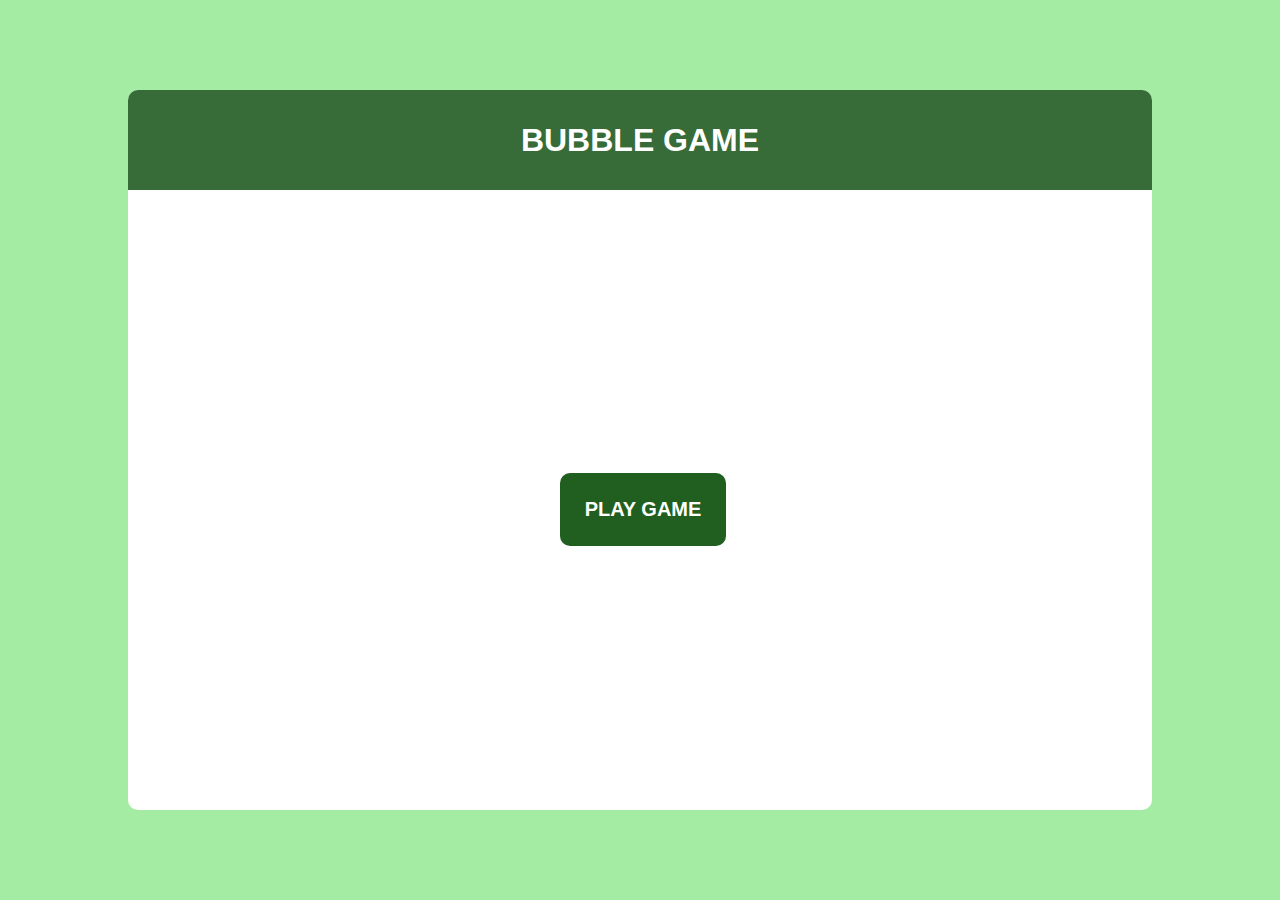
<file: index.html>
<!DOCTYPE html>
<html lang="en">
<head>
    <meta charset="UTF-8">
    <meta name="viewport" content="width=device-width, initial-scale=1.0">
    <title>Bubble Game</title>
    <link rel="stylesheet" href="style.css">
</head>
<body>
    <div id="main">
        <div id="pannel">
            <div id="panneltop">
                <h1>BUBBLE GAME</h1>
            </div>
            <div id="pannelbtm">
                <a id="btn" href="index2.html">PLAY GAME</a>
                
            </div>
        </div>
    </div>
</body>
</html>
</file>
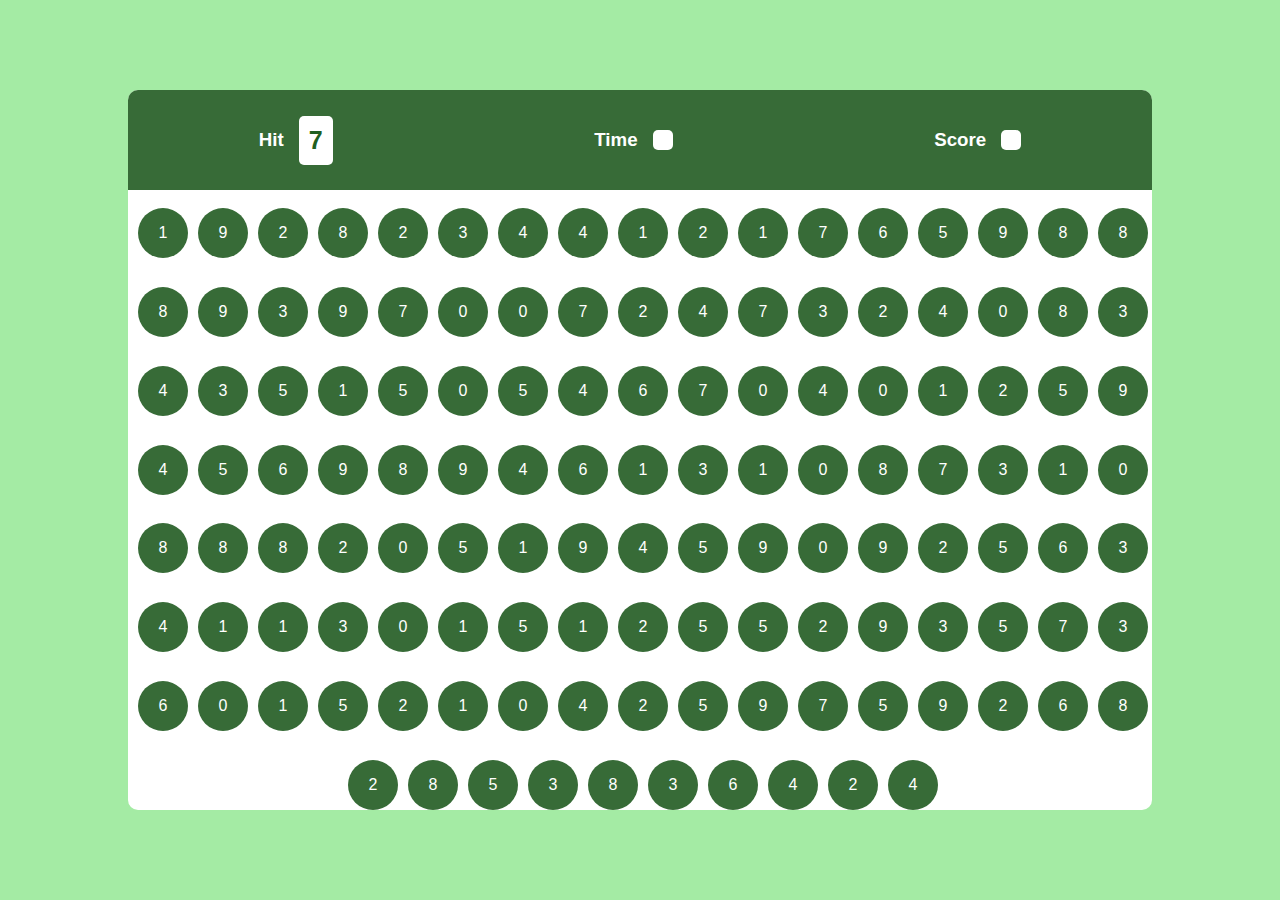
<file: index2.html>
<!DOCTYPE html>
<html lang="en">
<head>
    <meta charset="UTF-8">
    <meta name="viewport" content="width=device-width, initial-scale=1.0">
    <title>Bubble Game</title>
    <link rel="stylesheet" href="style.css">
</head>
<body>
    <div id="main">
        <div id="pannel">
            <div id="panneltop">
                <div  class="elem">
                     <h3>Hit</h3>
                    <div id="hit" class="box"></div>
                </div>
                <div class="elem"><h3>Time</h3>
                    <div id="timerbox"  class="box"></div>
                </div>
                
                <div class="elem"><h3>Score</h3>
                    <div id="box" class="box"></div>
                </div>
            </div>

            <div id="pannelbtm">
               
                
            </div>
        </div>
    </div>
    <script src="script.js"></script>
</body>
</html>
</file>
<file: style.css>
*{
    margin: 0;
    padding: 0;
    font-family: 'Franklin Gothic Medium', 'Arial Narrow', Arial, sans-serif;
}

html,body{
    height: 100%;
    width: 100%;
}

#main {
    display: flex;
    align-items: center;
    justify-content: center;
    background-color: rgb(164, 235, 164);
    width: 100%;
    height: 100%;
}

#pannel{
    overflow: hidden;
    border-radius: 10px; 
    background-color: #fff;
    width: 80%;
    height: 80%;
}

#panneltop{
    display: flex;
    align-items: center;
    justify-content: space-around;
    
    background-color:  rgb(55, 107, 55);
    color: white ;
    width: 100%;
    height: 100px;  
}

.elem{
  display: flex;
  align-items: center;
  gap: 15px;
}
.box{
    color: rgb(32, 95, 32);
    font-weight: 600;
    font-size: 25px;
    padding: 10px;
    background-color: #fff;
    border-radius: 5px;
}

#btn{
    text-decoration: none;
    background-color: rgb(32, 95, 32);
    padding: 25px;
    color: #fff;
    font-weight: 600;
    font-size: 20px;
    border-radius: 10px;
}
#btn:hover{
    background-color: rgb(7, 72, 7);
    box-shadow: 5px 5px 20px rgb(16, 125, 32);
}
#pannelbtm{
    width: 100%;
    height:calc(100% - 100px);  
    padding: 9px 3px  ;
    display: flex;
    align-items: center;
    justify-content: center;
    flex-wrap: wrap;
    gap: 10px;
    
}
.bubble{
    color: white;
    background-color: rgb(55, 107, 55);
    width: 50px;
    height: 50px;
    border-radius: 50%;
    display: flex;
    align-items: center;
    justify-content: center;   
}
.bubble:hover{
    cursor: pointer;
    background-color: rgb(40, 76, 40);
}
</file>
